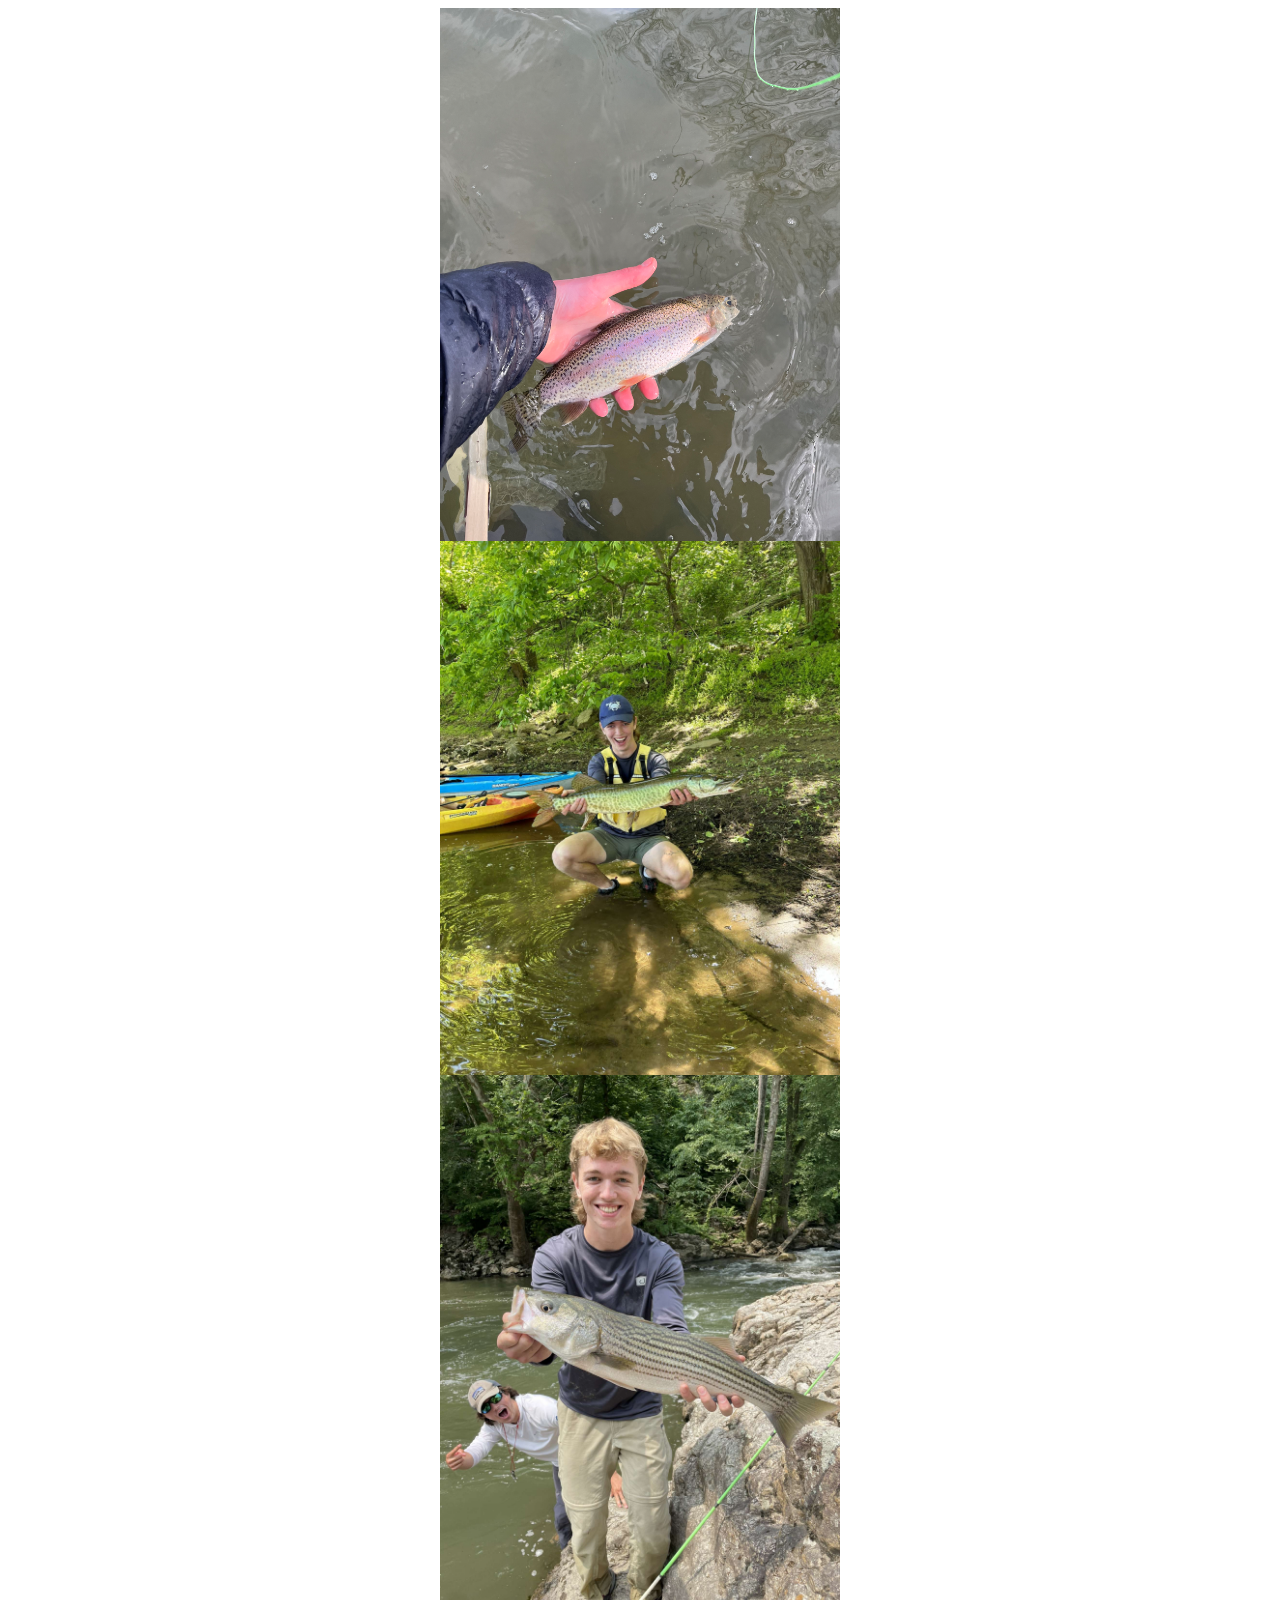
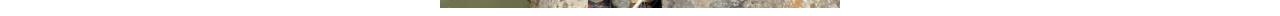
<file: fishing.html>
<html lang="en">
<meta charset="UTF-8">
<meta name="viewport" content="width=device-width, initial-scale=1.0">
<head> <link rel="stylesheet" href="/style.css" type="text/css"> </head>
<style>
  img {
        display: block;
        margin: 0 auto;
        width: 50%;
        max-width: 400px;
        height: auto;
    }
</style>
<main>
<center>
  <a href="/IMG_0572.jpeg"><img width="80%" src="/IMG_0572.jpeg"></a>
  <a href="/IMG_0217.JPG"><img width="80%" src="/IMG_0217.JPG"></a>
  <a href="/IMG_0340.JPG"><img width="80%" src="/IMG_0340.JPG"></a>
</center>
  <a href="index.html"><Return to Index></a>
</main>
</file>
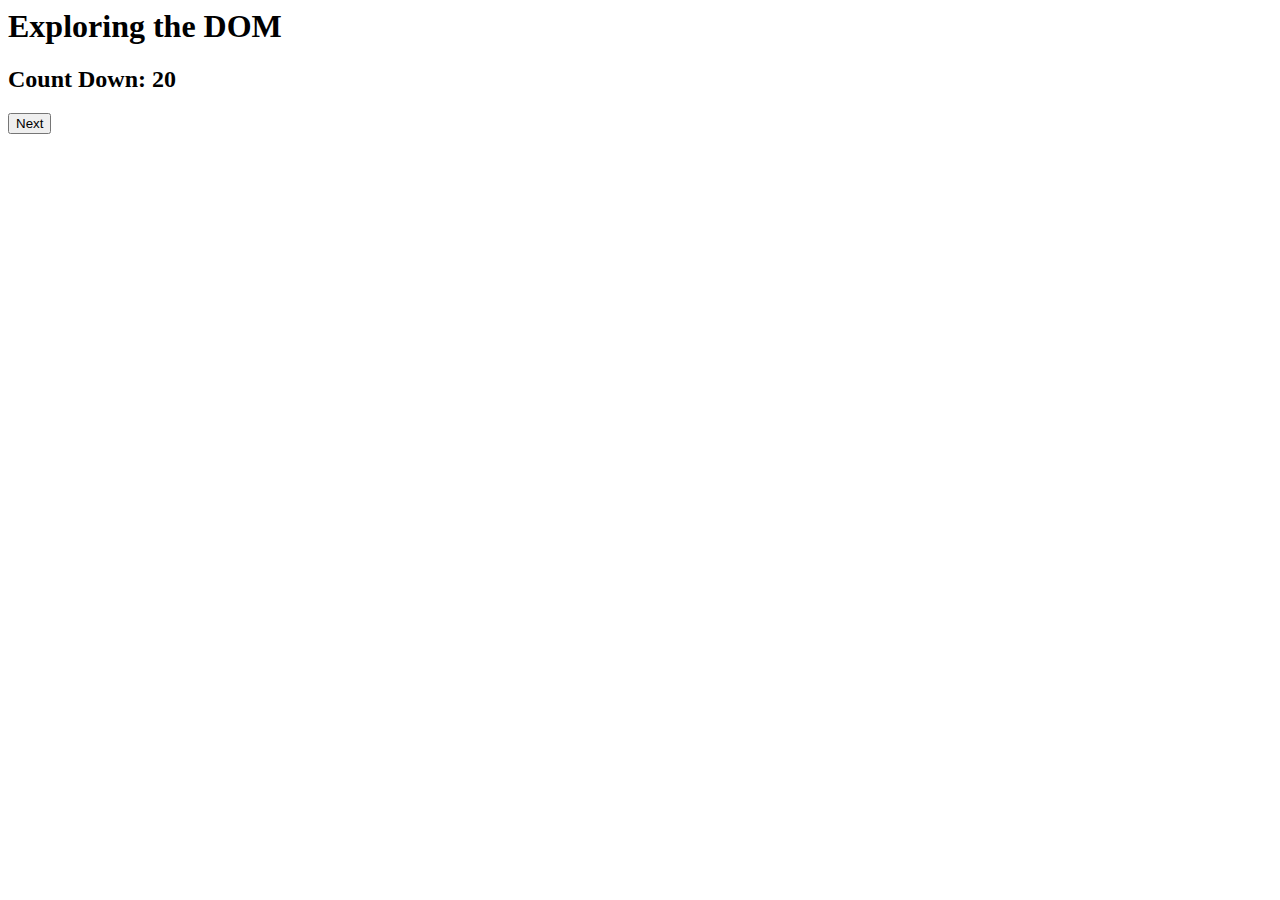
<file: jsboom.html>
<html>
<body>
    <h1>Exploring the DOM</h1>

    <h2>Count Down: <span id="count">20</span></h2>
    <button onclick="updateCount()">Next</button>

    <script>
        var i = 20;

        function updateCount() {
            i = i - 1;
            countobj = document.getElementById("count");
            console.log("Updating object: " + countobj);
            countobj.innerHTML = "<b>" + i + "</b>";

            if (i==0) {
                document.body.style.backgroundColor = "blue";
            }
        }
    </script>
</body>
</html>
</file>
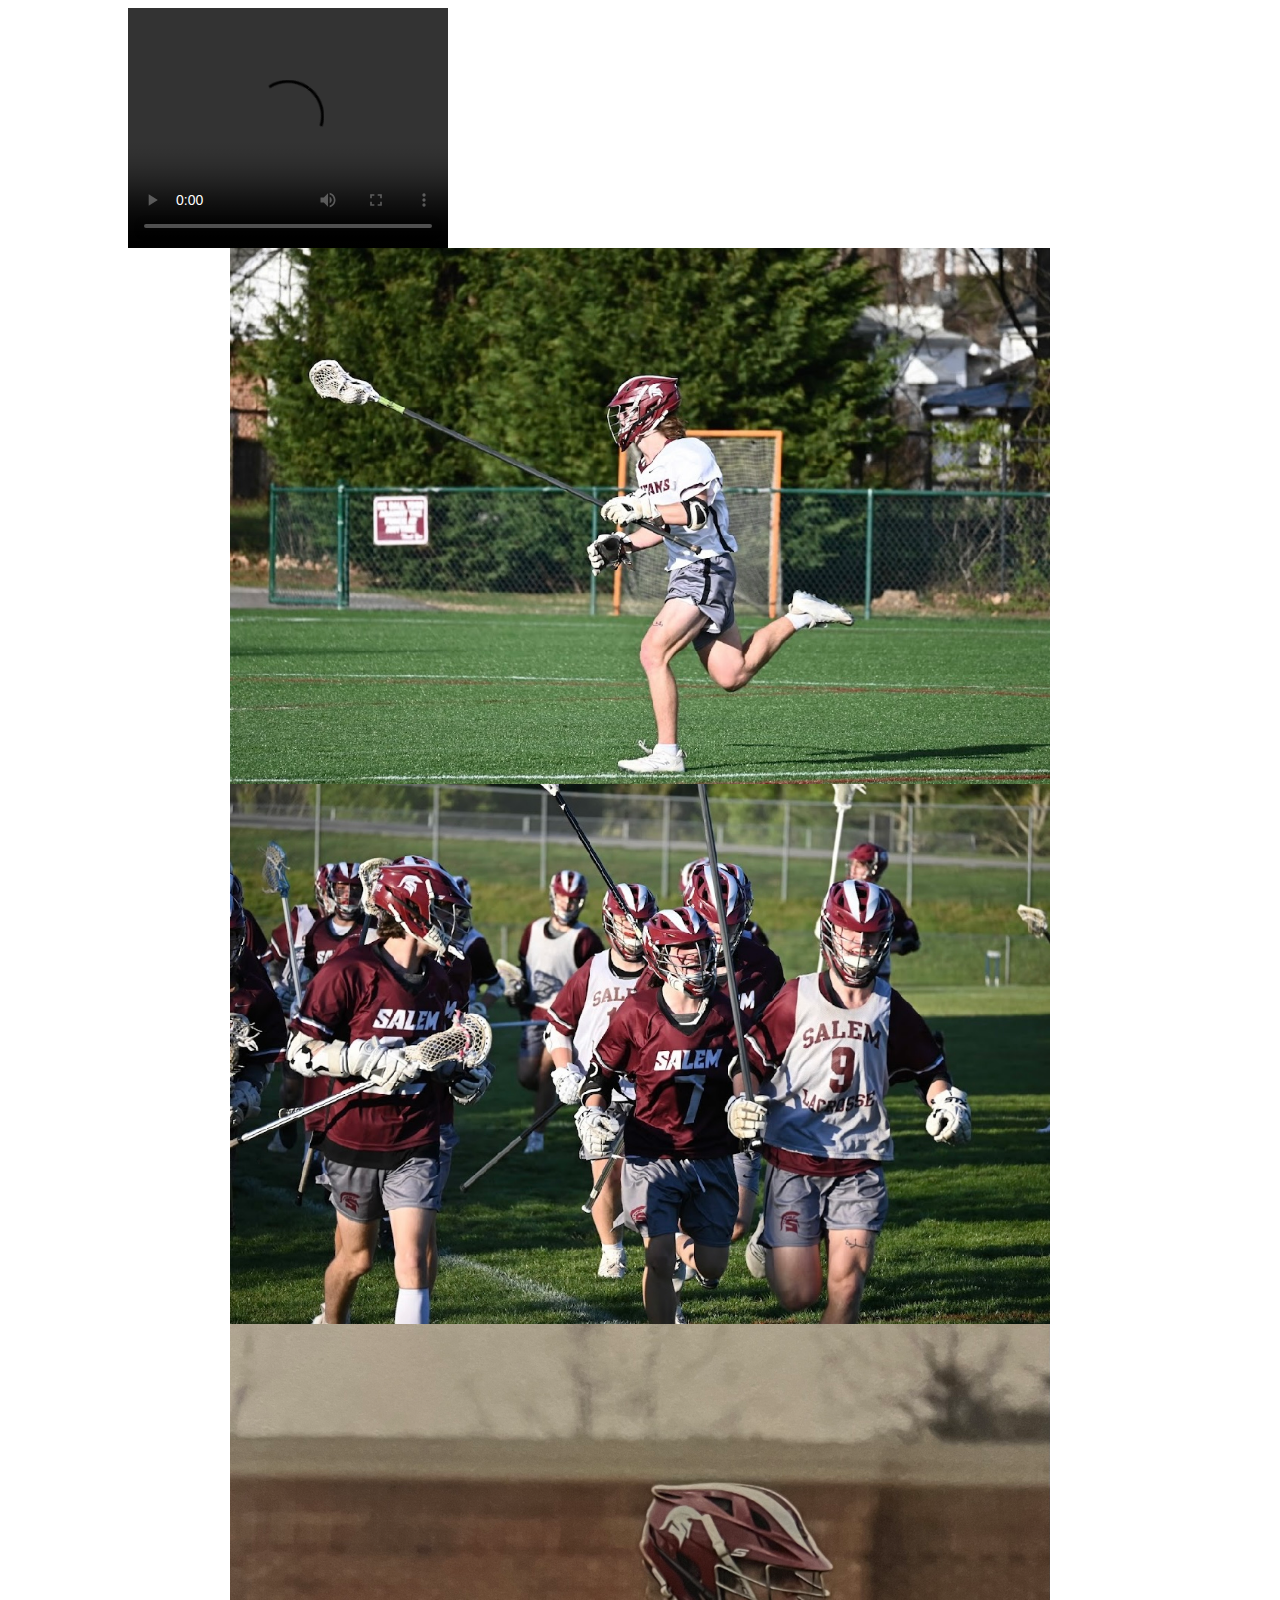
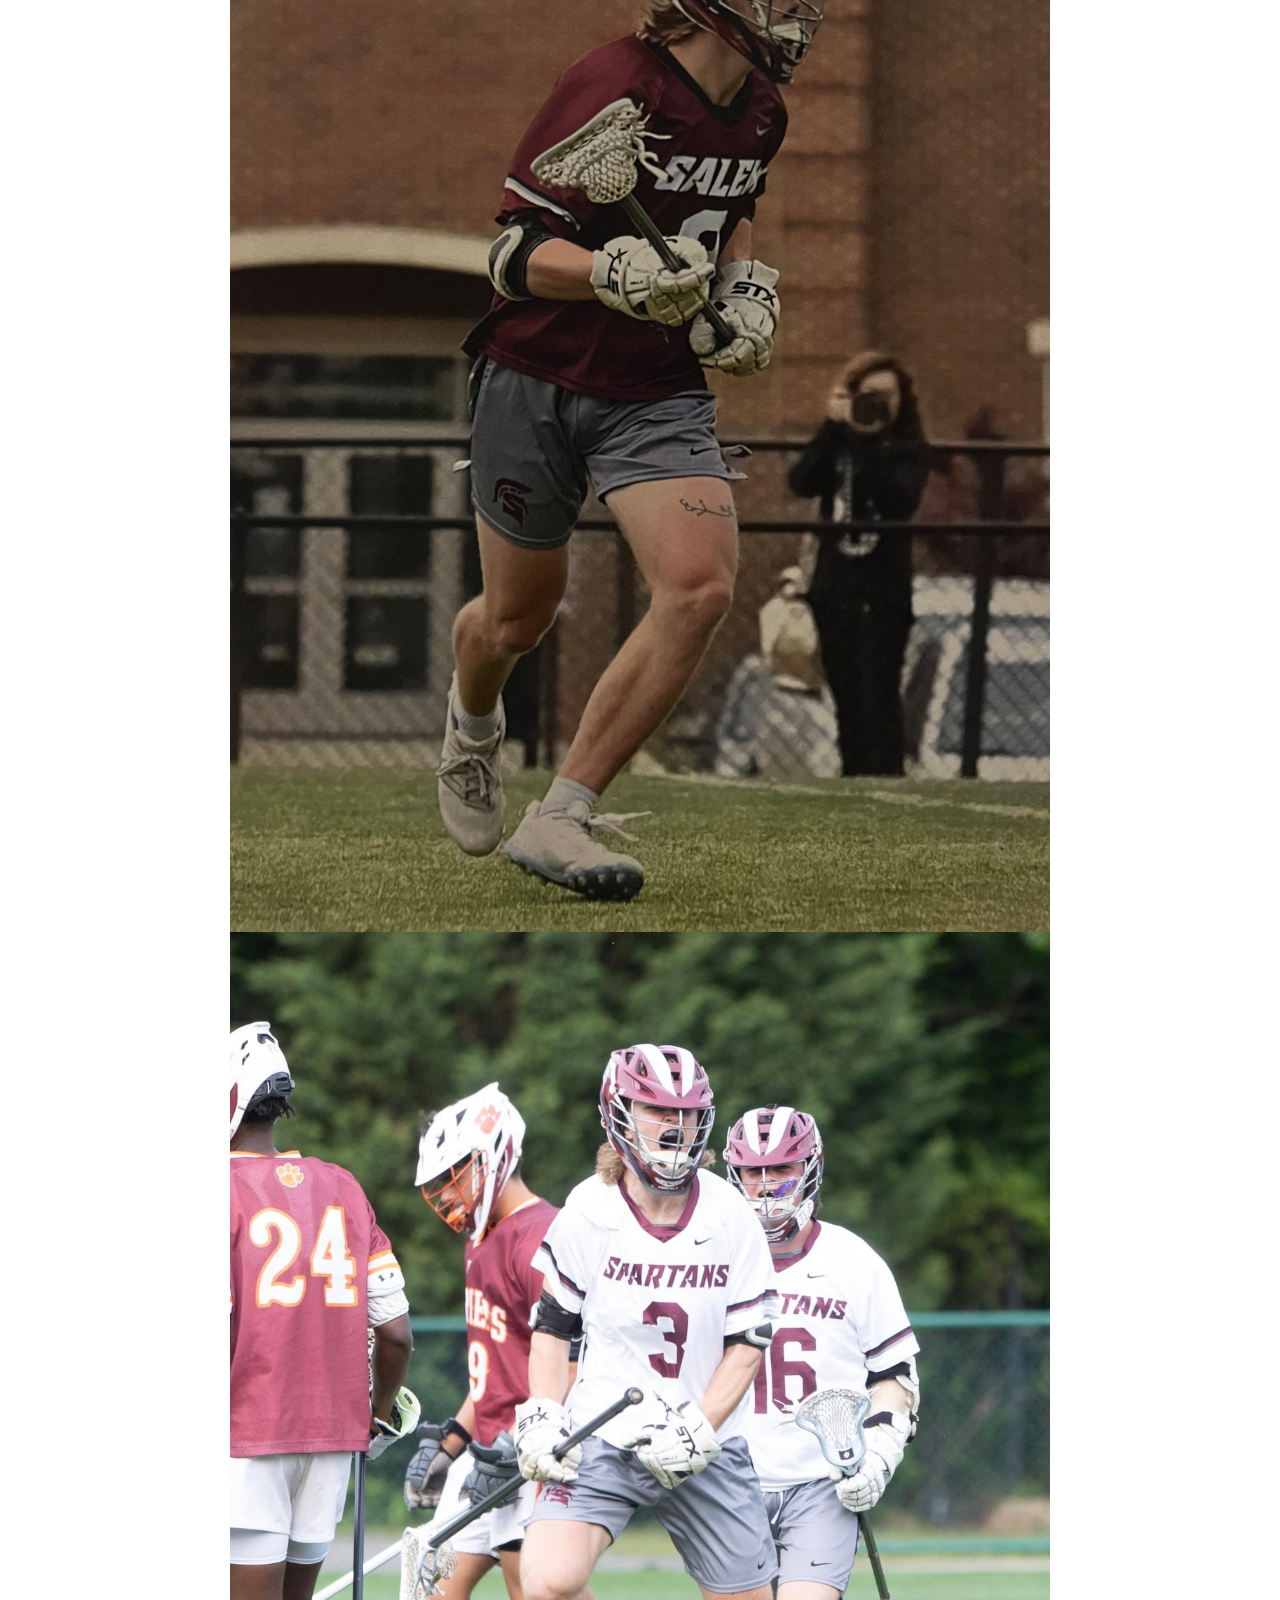
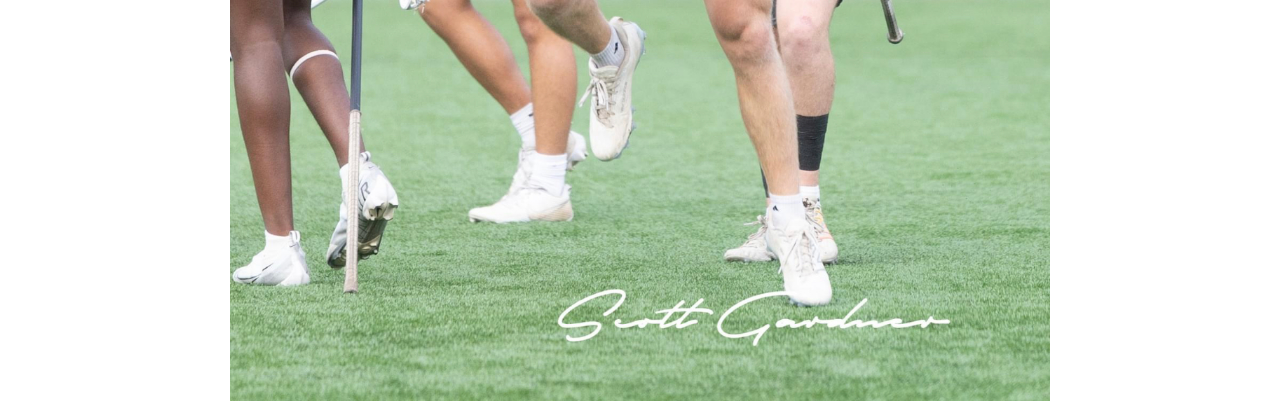
<file: lacrosse.html>
<html lang="en">
<head>
<meta charset="UTF-8">
<meta name="viewport" content="width=device-width, initial-scale=1.0">
<title>Lacrosse</title>
<link rel="stylesheet" href="/style.css" type="text/css">
</head>
<body>
<video width="320" height="240" controls>
  <source src="IMG_3686.mov" type="video/mov">
</video>
<center>
    <a href="/IMG_0192.jpeg"><img width="80%" src="/IMG_0192.jpeg"></a>
    <a href="/IMG_0201.jpeg"><img width="80%" src="/IMG_0201.jpeg"></a>
    <a href="/IMG_0232.jpeg"><img width="80%" src="/IMG_0232.jpeg"></a>
    <a href="/IMG_0255.jpeg"><img width="80%" src="/IMG_0255.jpeg"></a>
</center>
</body>
</html>
</file>
<file: style.css>
h1 {
    color: blue;
    background-color: orange;
    font-size: large;
}
body {
    font-family: Verdana, sans-serif;
    margin-left: 10%;
    margin-right: 10%;
}
p {
    text-wrap: pretty;
}
</file>
